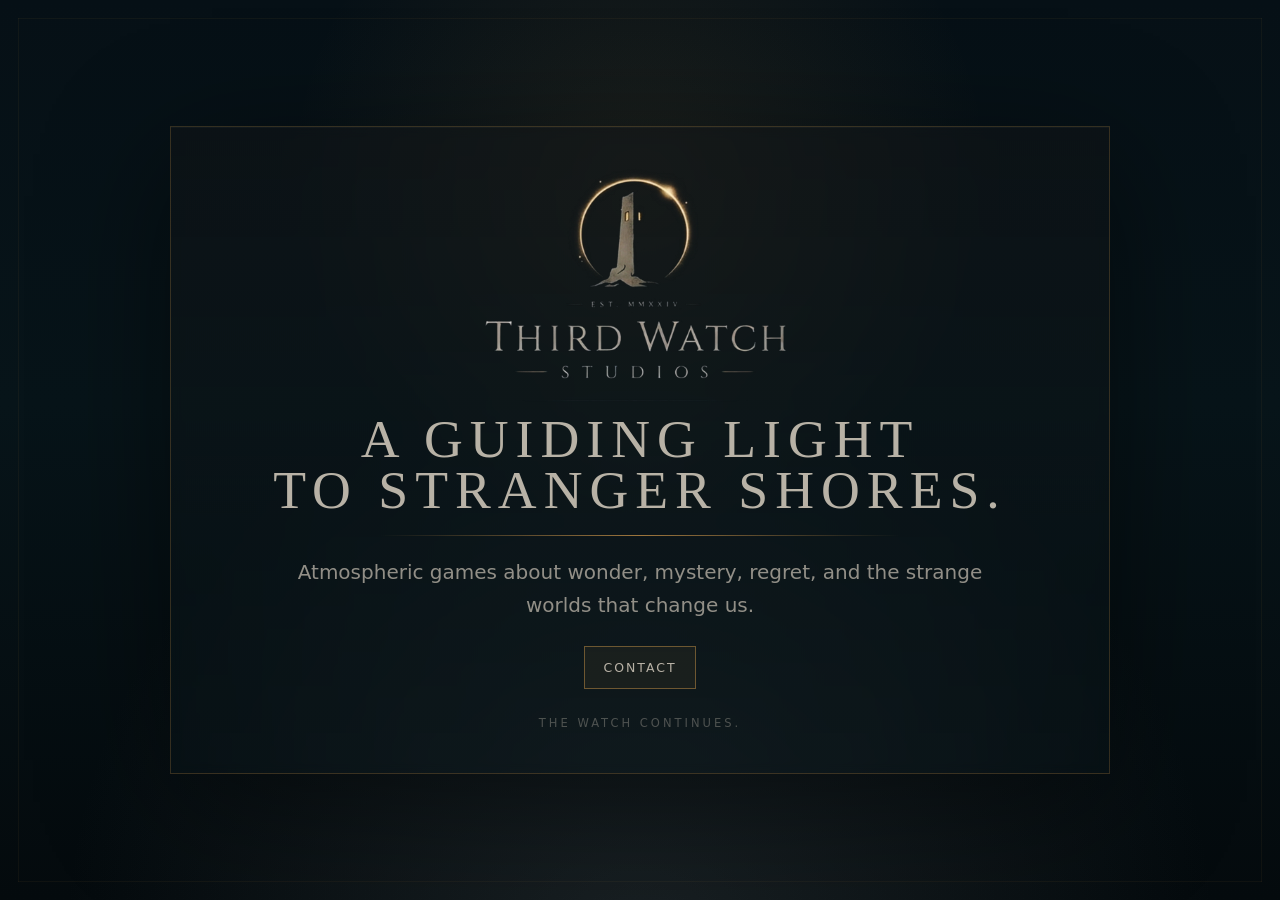
<file: docs/index.html>
<!doctype html>
<html lang="en">
<head>
  <meta charset="utf-8" />
  <meta name="viewport" content="width=device-width, initial-scale=1" />
  <title>Third Watch Studios</title>
  <meta name="description" content="A guiding light to stranger shores. Atmospheric games about impossible places, old mysteries, bad ideas, and trouble beyond the familiar." />
  <link rel="canonical" href="https://thirdwatchstudios.com/" />
  <meta property="og:title" content="Third Watch Studios" />
  <meta property="og:description" content="Atmospheric games about impossible places, old mysteries, bad ideas, and the trouble waiting past the familiar." />
  <meta property="og:type" content="website" />
  <meta property="og:url" content="https://thirdwatchstudios.com/" />
  <meta property="og:image" content="https://thirdwatchstudios.com/assets/third-watch-open-graph-card-1200x630.png" />
  <meta name="twitter:card" content="summary_large_image" />
  <link rel="icon" href="assets/favicon.ico" sizes="any" />
  <link rel="apple-touch-icon" href="assets/favicon-180.png" />
  <link rel="manifest" href="site.webmanifest" />
  <link rel="stylesheet" href="styles.css?v=20260524-logo" />
</head>
<body>
  <main class="page">
    <section class="panel" aria-label="Third Watch Studios splash page">
      <img class="logo" src="assets/third-watch-logo-lockup.png" alt="Third Watch Studios" />
      <h1 aria-label="A guiding light to stranger shores.">A guiding light<br />to stranger shores.</h1>
      <div class="divider" aria-hidden="true"></div>
      <p class="lede">
        Atmospheric games about wonder, mystery, regret, and the strange worlds that change us.
      </p>
      <nav class="actions" aria-label="Primary">
        <a class="button" href="mailto:hello@thirdwatchstudios.com">Contact</a>
      </nav>
      <p class="footer-note">The watch continues.</p>
    </section>
  </main>
</body>
</html>
</file>
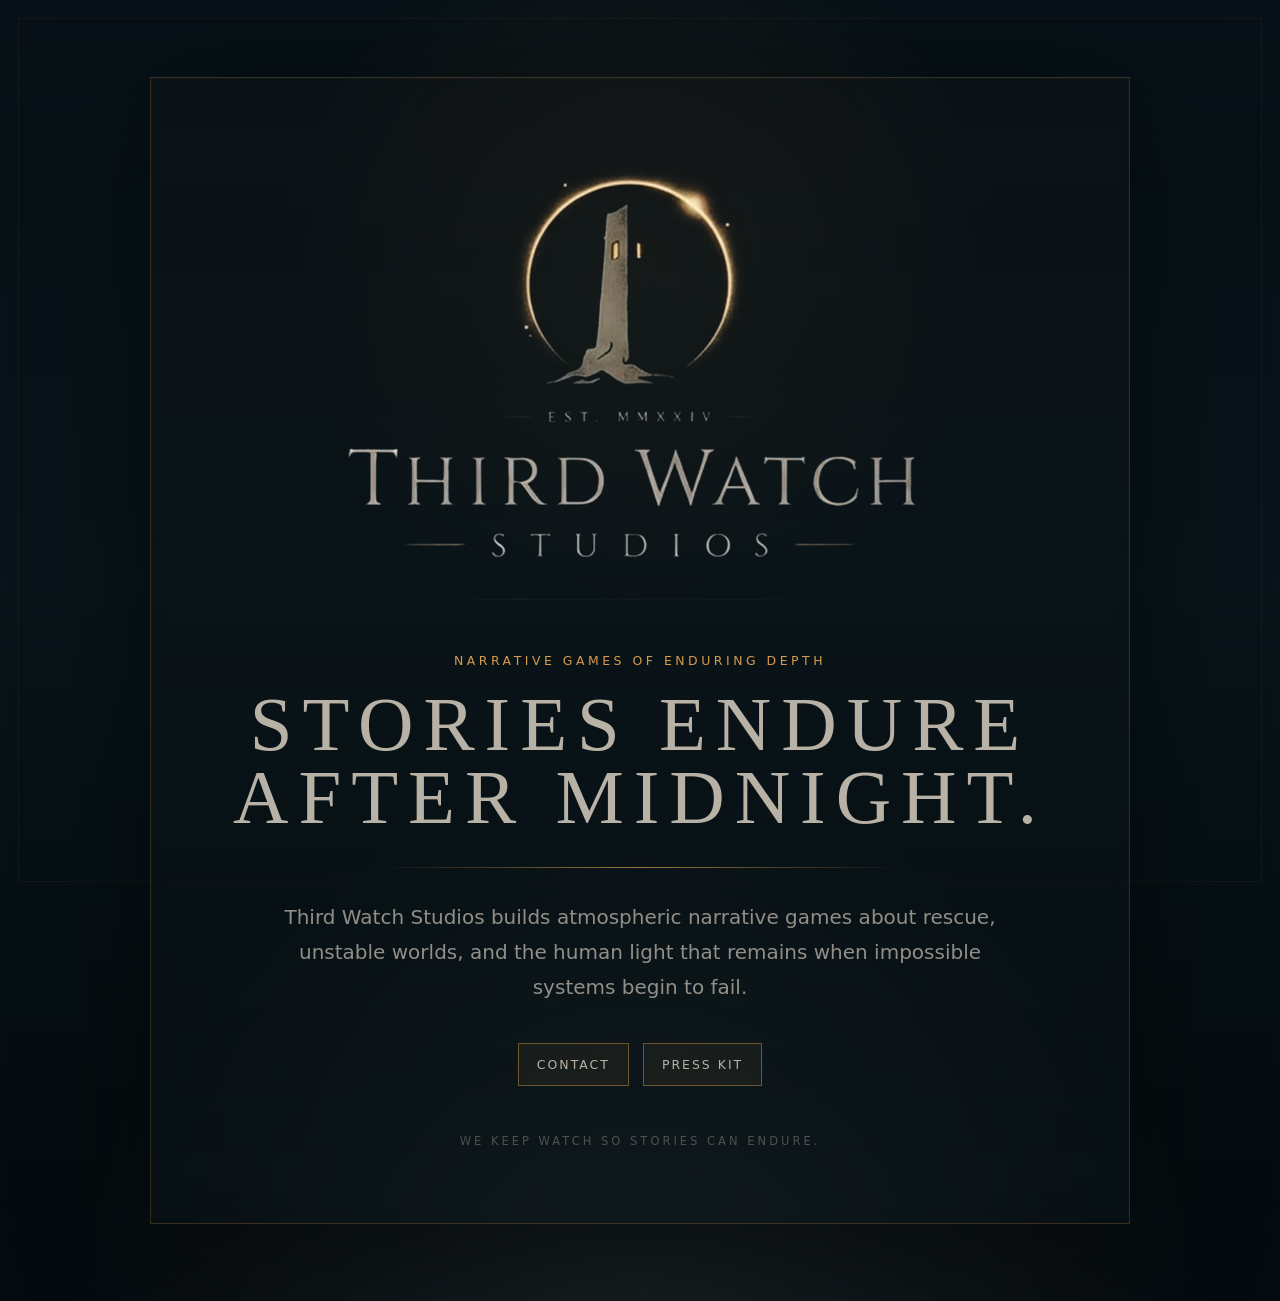
<file: third_watch_web_branding_kit/04_web_splash_starter/index.html>
<!doctype html>
<html lang="en">
<head>
  <meta charset="utf-8" />
  <meta name="viewport" content="width=device-width, initial-scale=1" />
  <title>Third Watch Studios</title>
  <meta name="description" content="Third Watch Studios - narrative games of enduring depth." />
  <meta property="og:title" content="Third Watch Studios" />
  <meta property="og:description" content="Stories endure after midnight." />
  <meta property="og:image" content="assets/third-watch-open-graph-card-1200x630.png" />
  <link rel="icon" href="assets/favicon.ico" sizes="any" />
  <link rel="apple-touch-icon" href="assets/favicon-180.png" />
  <link rel="manifest" href="site.webmanifest" />
  <link rel="stylesheet" href="styles.css" />
</head>
<body>
  <main class="page">
    <section class="panel" aria-label="Third Watch Studios splash page">
      <img class="logo" src="assets/third-watch-logo-lockup.png" alt="Third Watch Studios" />
      <p class="eyebrow">Narrative games of enduring depth</p>
      <h1>Stories endure<br />after midnight.</h1>
      <div class="divider" aria-hidden="true"></div>
      <p class="lede">
        Third Watch Studios builds atmospheric narrative games about rescue, unstable worlds,
        and the human light that remains when impossible systems begin to fail.
      </p>
      <nav class="actions" aria-label="Primary">
        <a class="button" href="mailto:hello@example.com">Contact</a>
        <a class="button" href="#press">Press Kit</a>
      </nav>
      <p class="footer-note">We keep watch so stories can endure.</p>
    </section>
  </main>
</body>
</html>
</file>
<file: docs/styles.css>
@import url('./third-watch.tokens.css');

* { box-sizing: border-box; }
html, body { margin: 0; min-height: 100%; background: var(--tws-bg); color: var(--tws-text); }
body {
  font-family: var(--tws-font-body);
  background:
    radial-gradient(circle at 50% 20%, rgba(214, 155, 75, 0.10), transparent 22rem),
    radial-gradient(circle at 50% 105%, rgba(78, 88, 91, 0.28), transparent 36rem),
    linear-gradient(180deg, #061016 0%, #071419 45%, #040A0D 100%);
  overflow-x: hidden;
}
body::before {
  content: "";
  position: fixed;
  inset: 0;
  pointer-events: none;
  background:
    linear-gradient(90deg, rgba(214,155,75,0.11) 0 1px, transparent 1px calc(100% - 1px), rgba(214,155,75,0.11) calc(100% - 1px)),
    linear-gradient(180deg, rgba(214,155,75,0.11) 0 1px, transparent 1px calc(100% - 1px), rgba(214,155,75,0.11) calc(100% - 1px));
  margin: 18px;
  opacity: 0.55;
}
.page {
  min-height: 100svh;
  display: grid;
  place-items: center;
  padding: clamp(24px, 5vw, 64px) 24px;
  position: relative;
}
.panel {
  width: min(940px, 100%);
  text-align: center;
  padding: clamp(18px, 2.5vw, 34px);
  border: 1px solid var(--tws-border);
  background: linear-gradient(180deg, rgba(17,20,22,0.54), rgba(7,20,25,0.32));
  box-shadow: 0 28px 120px rgba(0,0,0,0.45), inset 0 1px 0 rgba(184,178,166,0.04);
  backdrop-filter: blur(6px);
}
.logo { width: min(360px, 80%); height: auto; display: block; margin: 0 auto clamp(6px, 1.2vw, 12px); filter: drop-shadow(var(--tws-shadow-amber)); }
.eyebrow {
  color: var(--tws-accent);
  text-transform: uppercase;
  letter-spacing: 0.28em;
  font-size: 0.78rem;
  margin: 0 0 0.85rem;
}
h1 {
  font-family: var(--tws-font-display);
  font-weight: 400;
  text-transform: uppercase;
  letter-spacing: 0.13em;
  font-size: clamp(2rem, 4.2vw, 3.8rem);
  line-height: 0.95;
  margin: 0;
}
.divider { width: min(520px, 72%); height: 1px; background: linear-gradient(90deg, transparent, rgba(214,155,75,0.72), transparent); margin: 1.2rem auto; }
.lede {
  max-width: 720px;
  margin: 0 auto;
  color: rgba(184,178,166,0.78);
  font-size: clamp(1rem, 1.8vw, 1.25rem);
  line-height: 1.65;
}
.actions { margin-top: 1.5rem; display: flex; justify-content: center; gap: 14px; flex-wrap: wrap; }
.button {
  border: 1px solid rgba(214,155,75,0.45);
  color: var(--tws-text);
  text-decoration: none;
  text-transform: uppercase;
  letter-spacing: 0.16em;
  font-size: 0.78rem;
  padding: 13px 18px;
  background: rgba(214,155,75,0.06);
}
.button:hover, .button:focus { background: rgba(214,155,75,0.13); box-shadow: var(--tws-shadow-amber); }
.footer-note {
  margin-top: 1.7rem;
  color: rgba(184,178,166,0.38);
  text-transform: uppercase;
  letter-spacing: 0.26em;
  font-size: 0.72rem;
}
@media (max-width: 640px) {
  body::before { margin: 10px; }
  .panel { padding: 26px 18px; }
  .logo { width: min(460px, 96%); }
  h1 { letter-spacing: 0.08em; }
  .lede { font-size: 0.98rem; }
}
</file>
<file: third_watch_web_branding_kit/04_web_splash_starter/styles.css>
@import url('./third-watch.tokens.css');

* { box-sizing: border-box; }
html, body { margin: 0; min-height: 100%; background: var(--tws-bg); color: var(--tws-text); }
body {
  font-family: var(--tws-font-body);
  background:
    radial-gradient(circle at 50% 20%, rgba(214, 155, 75, 0.10), transparent 22rem),
    radial-gradient(circle at 50% 105%, rgba(78, 88, 91, 0.28), transparent 36rem),
    linear-gradient(180deg, #061016 0%, #071419 45%, #040A0D 100%);
  overflow-x: hidden;
}
body::before {
  content: "";
  position: fixed;
  inset: 0;
  pointer-events: none;
  background:
    linear-gradient(90deg, rgba(214,155,75,0.11) 0 1px, transparent 1px calc(100% - 1px), rgba(214,155,75,0.11) calc(100% - 1px)),
    linear-gradient(180deg, rgba(214,155,75,0.11) 0 1px, transparent 1px calc(100% - 1px), rgba(214,155,75,0.11) calc(100% - 1px));
  margin: 18px;
  opacity: 0.55;
}
.page {
  min-height: 100svh;
  display: grid;
  place-items: center;
  padding: clamp(32px, 6vw, 84px) 24px;
  position: relative;
}
.panel {
  width: min(980px, 100%);
  text-align: center;
  padding: clamp(24px, 5vw, 64px);
  border: 1px solid var(--tws-border);
  background: linear-gradient(180deg, rgba(17,20,22,0.54), rgba(7,20,25,0.32));
  box-shadow: 0 28px 120px rgba(0,0,0,0.45), inset 0 1px 0 rgba(184,178,166,0.04);
  backdrop-filter: blur(6px);
}
.logo { width: min(680px, 88%); height: auto; display: block; margin: 0 auto clamp(30px, 4vw, 54px); filter: drop-shadow(var(--tws-shadow-amber)); }
.eyebrow {
  color: var(--tws-accent);
  text-transform: uppercase;
  letter-spacing: 0.28em;
  font-size: 0.78rem;
  margin: 0 0 1.35rem;
}
h1 {
  font-family: var(--tws-font-display);
  font-weight: 400;
  text-transform: uppercase;
  letter-spacing: 0.13em;
  font-size: clamp(2.1rem, 6vw, 5.7rem);
  line-height: 0.95;
  margin: 0;
}
.divider { width: min(520px, 72%); height: 1px; background: linear-gradient(90deg, transparent, rgba(214,155,75,0.72), transparent); margin: 2rem auto; }
.lede {
  max-width: 720px;
  margin: 0 auto;
  color: rgba(184,178,166,0.78);
  font-size: clamp(1rem, 1.8vw, 1.25rem);
  line-height: 1.75;
}
.actions { margin-top: 2.35rem; display: flex; justify-content: center; gap: 14px; flex-wrap: wrap; }
.button {
  border: 1px solid rgba(214,155,75,0.45);
  color: var(--tws-text);
  text-decoration: none;
  text-transform: uppercase;
  letter-spacing: 0.16em;
  font-size: 0.78rem;
  padding: 13px 18px;
  background: rgba(214,155,75,0.06);
}
.button:hover, .button:focus { background: rgba(214,155,75,0.13); box-shadow: var(--tws-shadow-amber); }
.footer-note {
  margin-top: 3rem;
  color: rgba(184,178,166,0.38);
  text-transform: uppercase;
  letter-spacing: 0.26em;
  font-size: 0.72rem;
}
@media (max-width: 640px) {
  body::before { margin: 10px; }
  .panel { padding: 26px 18px; }
  .logo { width: min(460px, 96%); }
  h1 { letter-spacing: 0.08em; }
  .lede { font-size: 0.98rem; }
}
</file>
